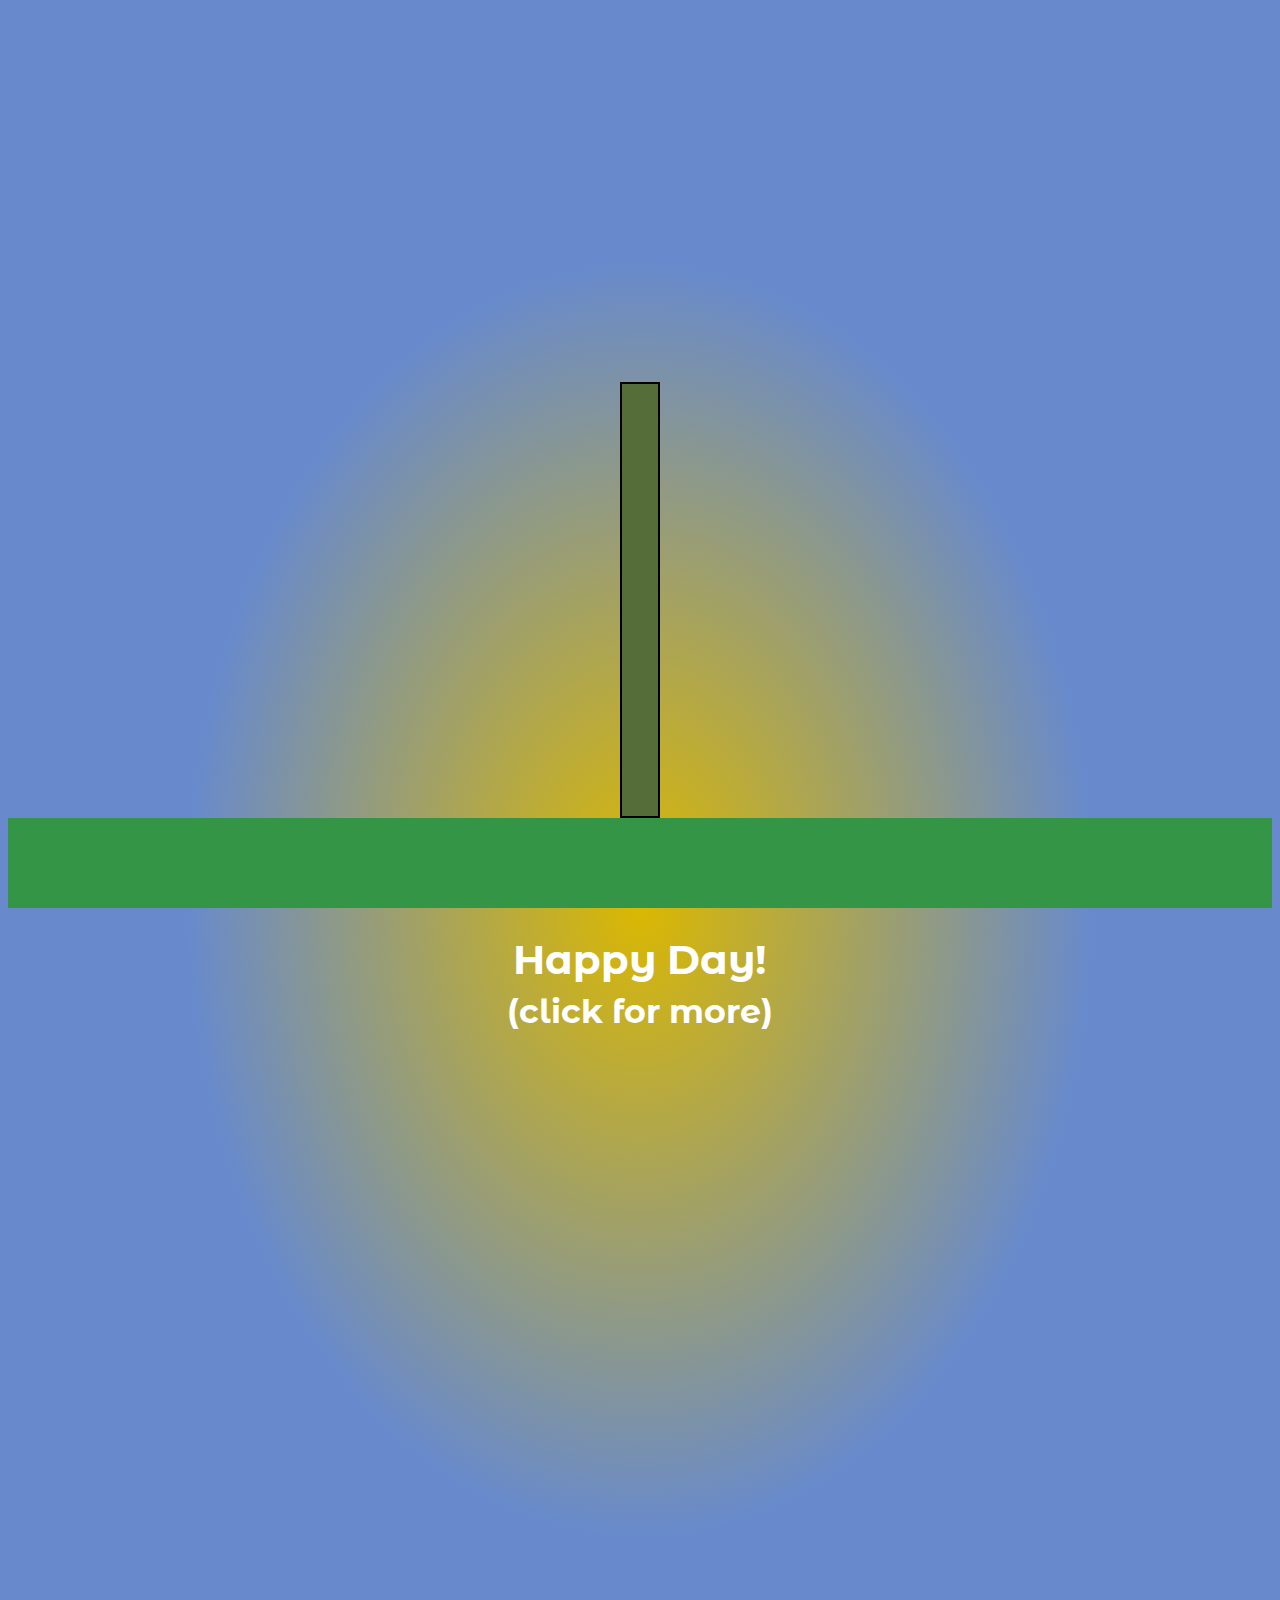
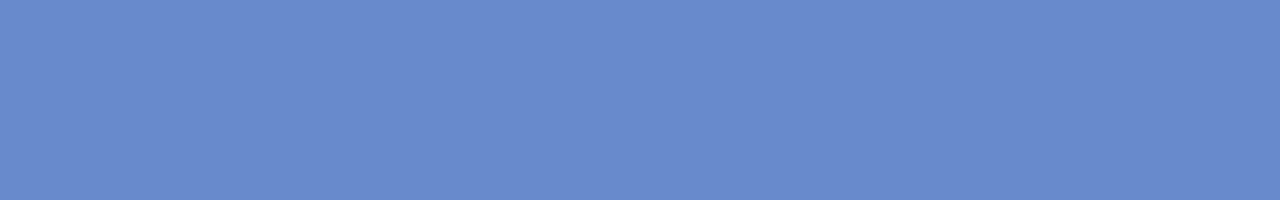
<file: mujer/index.html>
<!DOCTYPE html>
<html lang="en">
  <head>
    <meta charset="UTF-8" />
    <title>Happy Day!</title>
    <meta name="viewport" content="width=device-width, initial-scale=1" />
    <link
      rel="stylesheet"
      href="https://public.codepenassets.com/css/normalize-5.0.0.min.css"
    />
    <link rel="stylesheet" href="./style.css" />
  </head>
  <body>
    <h1>Happy Day!<br /><small>(click for more)</small></h1>
    <div class="sunflwr">
      <div class="sunflwr__leaf--left"></div>
      <div class="sunflwr__leaf--right"></div>
      <div class="sunflwr__stem"></div>
      <div class="sunflwr__center"></div>
      <div class="sunflwr__pedal--1"></div>
      <div class="sunflwr__pedal--2"></div>
      <div class="sunflwr__pedal--3"></div>
      <div class="sunflwr__pedal--4"></div>
      <div class="sunflwr__pedal--5"></div>
      <div class="sunflwr__pedal--6"></div>
      <div class="sunflwr__pedal--7"></div>
      <div class="sunflwr__pedal--8"></div>
      <div class="sunflwr__pedal--9"></div>
      <div class="sunflwr__pedal--10"></div>
      <div class="sunflwr__pedal--11"></div>
      <div class="sunflwr__pedal--12"></div>
    </div>

    <script src="./script.js"></script>
  </body>
</html>
</file>
<file: mujer/style.css>
@import url("https://fonts.googleapis.com/css?family=Montserrat+Alternates");
html {
  height: 200vh;
  background: radial-gradient(ellipse at center, #dbb800 0%, #688acc 50%);
  cursor: pointer;
}

body {
  height: 100vh;
  overflow: hidden;
  border-bottom: 10vh #339545 solid;
  box-sizing: border-box;
  position: relative;
}

h1 {
  text-align: center;
  color: white;
  font-family: "Montserrat Alternates", sans-serif;
  font-size: 40px;
  position: absolute;
  z-index: 1;
  width: 100%;
  top: 0vh;
  transform: translate(0, 100vh);
  -webkit-animation: move 1s 2.5s forwards;
  animation: move 1s 2.5s forwards;
}

@-webkit-keyframes move {
  0% {
    transform: translate(0, 100vh);
  }
  100% {
    transform: translate(0vh, 0);
  }
}

@keyframes move {
  0% {
    transform: translate(0, 100vh);
  }
  100% {
    transform: translate(0vh, 0);
  }
}
.sunflwr {
  width: 80vmin;
  height: 80vmin;
  position: absolute;
  bottom: 0;
  left: 50%;
  transform: translate(-50%, 0%);
}
.sunflwr__leaf--left,
.sunflwr__leaf--right {
  width: 0%;
  height: 20%;
  border-radius: 0% 50% 0% 50%;
  position: absolute;
  background: #6f8e4b;
  top: 70%;
  left: 45%;
  transform: translate(-100%, -50%) rotate(-20deg);
  -webkit-animation: sunflwr__leaf forwards 1s 0.5s;
  animation: sunflwr__leaf forwards 1s 0.5s;
}
.sunflwr__leaf--right {
  top: 80%;
  left: 55%;
  transform: translate(0%, -50%) rotate(-70deg);
}
@-webkit-keyframes sunflwr__leaf {
  0% {
    width: 0%;
    border: 0px solid black;
  }
  100% {
    width: 20%;
    border: 2px solid black;
  }
}
@keyframes sunflwr__leaf {
  0% {
    width: 0%;
    border: 0px solid black;
  }
  100% {
    width: 20%;
    border: 2px solid black;
  }
}
.sunflwr__stem {
  position: absolute;
  transform: translate(-50%, 0%);
  width: 5%;
  height: 60%;
  background: #556d39;
  left: 50%;
  bottom: 0%;
  border: 2px solid black;
  -webkit-animation: sunflwr__stem forwards 1s;
  animation: sunflwr__stem forwards 1s;
}
@-webkit-keyframes sunflwr__stem {
  0% {
    height: 0;
  }
  100% {
    height: 60%;
  }
}
@keyframes sunflwr__stem {
  0% {
    height: 0;
  }
  100% {
    height: 60%;
  }
}
.sunflwr__center {
  border-radius: 50%;
  background-color: #3c1f03;
  transform: translate(-50%, -50%);
  position: absolute;
  left: 50%;
  top: 40%;
  z-index: 2;
  -webkit-animation: sunflwr__center 1s 1s forwards;
  animation: sunflwr__center 1s 1s forwards;
}
@-webkit-keyframes sunflwr__center {
  0% {
    width: 0%;
    height: 0%;
  }
  100% {
    width: 25%;
    height: 25%;
  }
}
@keyframes sunflwr__center {
  0% {
    width: 0%;
    height: 0%;
  }
  100% {
    width: 25%;
    height: 25%;
  }
}
.sunflwr__pedal--1,
.sunflwr__pedal--7,
.sunflwr__pedal--12,
.sunflwr__pedal--11,
.sunflwr__pedal--10,
.sunflwr__pedal--9,
.sunflwr__pedal--8,
.sunflwr__pedal--6,
.sunflwr__pedal--5,
.sunflwr__pedal--4,
.sunflwr__pedal--3,
.sunflwr__pedal--2 {
  border-radius: 50%;
  background: #f2fe00;
  transform: translate(-50%, -50%);
  position: absolute;
  left: 50%;
  top: 40%;
  -webkit-animation: grow-pedal-back 1s 1.5s forwards;
  animation: grow-pedal-back 1s 1.5s forwards;
}
.sunflwr__pedal--2 {
  transform: translate(-50%, -50%) rotate(30deg);
}
.sunflwr__pedal--3 {
  transform: translate(-50%, -50%) rotate(60deg);
}
.sunflwr__pedal--4 {
  transform: translate(-50%, -50%) rotate(90deg);
}
.sunflwr__pedal--5 {
  transform: translate(-50%, -50%) rotate(120deg);
}
.sunflwr__pedal--6 {
  transform: translate(-50%, -50%) rotate(150deg);
}
@-webkit-keyframes grow-pedal-back {
  0% {
    width: 0%;
    height: 0%;
    border: 0px solid black;
  }
  100% {
    width: 15%;
    height: 45%;
    border: 2px solid black;
  }
}
@keyframes grow-pedal-back {
  0% {
    width: 0%;
    height: 0%;
    border: 0px solid black;
  }
  100% {
    width: 15%;
    height: 45%;
    border: 2px solid black;
  }
}
.sunflwr__pedal--7,
.sunflwr__pedal--12,
.sunflwr__pedal--11,
.sunflwr__pedal--10,
.sunflwr__pedal--9,
.sunflwr__pedal--8 {
  border-radius: 20% 50% 20% 50%;
  transform: translate(-50%, -50%) rotate(15deg);
  -webkit-animation: grow-pedal-front 1s 2s forwards;
  animation: grow-pedal-front 1s 2s forwards;
}
.sunflwr__pedal--8 {
  transform: translate(-50%, -50%) rotate(45deg);
}
.sunflwr__pedal--9 {
  transform: translate(-50%, -50%) rotate(75deg);
}
.sunflwr__pedal--10 {
  transform: translate(-50%, -50%) rotate(105deg);
}
.sunflwr__pedal--11 {
  transform: translate(-50%, -50%) rotate(135deg);
}
.sunflwr__pedal--12 {
  transform: translate(-50%, -50%) rotate(165deg);
}
@-webkit-keyframes grow-pedal-front {
  0% {
    height: 0%;
    width: 0%;
    border: 0px solid black;
  }
  100% {
    height: 35%;
    width: 10%;
    border: 2px solid black;
  }
}
@keyframes grow-pedal-front {
  0% {
    height: 0%;
    width: 0%;
    border: 0px solid black;
  }
  100% {
    height: 35%;
    width: 10%;
    border: 2px solid black;
  }
}
</file>
